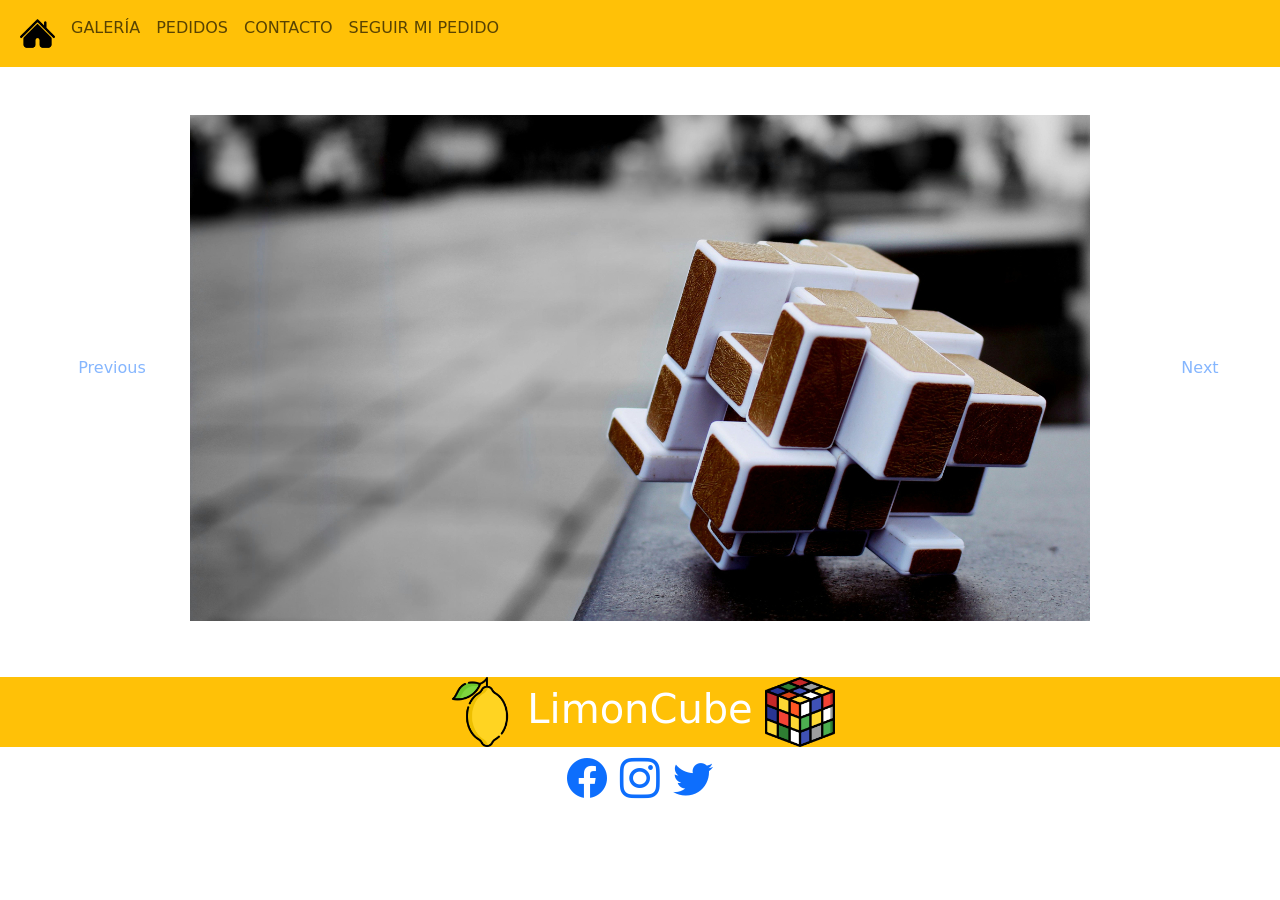
<file: index.html>
<!DOCTYPE html>
<html lang="en">

<head>
    <meta charset="UTF-8">
    <meta name="viewport" content="width=device-width, initial-scale=1.0">
    <title>Index</title>
    <!--<link rel="stylesheet" href="./assets/css/style.css">-->
    <link href="https://cdn.jsdelivr.net/npm/bootstrap@5.3.3/dist/css/bootstrap.min.css" rel="stylesheet"
        integrity="sha384-QWTKZyjpPEjISv5WaRU9OFeRpok6YctnYmDr5pNlyT2bRjXh0JMhjY6hW+ALEwIH" crossorigin="anonymous">
    <script src="https://cdn.jsdelivr.net/npm/bootstrap@5.3.3/dist/js/bootstrap.bundle.min.js"
        integrity="sha384-YvpcrYf0tY3lHB60NNkmXc5s9fDVZLESaAA55NDzOxhy9GkcIdslK1eN7N6jIeHz"
        crossorigin="anonymous"></script>
    <script src="https://cdn.jsdelivr.net/npm/@popperjs/core@2.11.8/dist/umd/popper.min.js"
        integrity="sha384-I7E8VVD/ismYTF4hNIPjVp/Zjvgyol6VFvRkX/vR+Vc4jQkC+hVqc2pM8ODewa9r"
        crossorigin="anonymous"></script>
    <script src="https://cdn.jsdelivr.net/npm/bootstrap@5.3.3/dist/js/bootstrap.min.js"
        integrity="sha384-0pUGZvbkm6XF6gxjEnlmuGrJXVbNuzT9qBBavbLwCsOGabYfZo0T0to5eqruptLy"
        crossorigin="anonymous"></script>
    <link rel="stylesheet" 
    href="https://cdn.jsdelivr.net/npm/bootstrap-icons@1.11.3/font/bootstrap-icons.css">
    <script src="https://code.jquery.com/jquery-3.7.1.js" 
        integrity="sha256-eKhayi8LEQwp4NKxN+CfCh+3qOVUtJn3QNZ0TciWLP4=" crossorigin="anonymous"></script>
    <script src="./assets/js/navbar.js"></script>
    <script src="./assets/js/footer.js"></script>
    
</head>

<body>
    <div id="menu-principal"></div>
    <br><br>
    <section>
        <div class="carousel slide" data-bs-ride="carousel" id="carousel-principal">
            <div class="carousel-inner">
                <div class="carousel-item active">
                    <img class="d-block w-30 mx-auto" src="./assets/img/carousel/imagen20cube.jpg" alt="Primera Imagen">
                </div>
                <div class="carousel-item">
                    <img class="d-block w-30 mx-auto" src="./assets/img/carousel/imagen3cube.jpg" alt="Segunda Imagen">
                </div>
                <div class="carousel-item">
                    <img class="d-block w-30 mx-auto" src="./assets/img/carousel/imagencube2.jpg" alt="Tecera Imagen">
                </div>                
            </div>
            <button class="carousel-control-prev text-primary" type="button" data-bs-target="#carousel-principal" role="button" data-bs-slide="prev">
                <span class="carousel-control-prev-icon" arial-hidden="true" ></span>
                <span class="sr-only">Previous</span> 
            </button>
            <button class="carousel-control-next text-primary"  type="button" data-bs-target="#carousel-principal" role="button" data-bs-slide="next">
                <span class="carousel-control-next-icon" arial-hidden="true" ></span>
                <span class="sr-only">Next</span>
            </button>            
        </div>
    </section>

    <article>

    </article>
    
    <br><br>


    <footer>
        <div id="pie-pagina"></div>
    </footer>
    
    
</body>

</html>
</file>
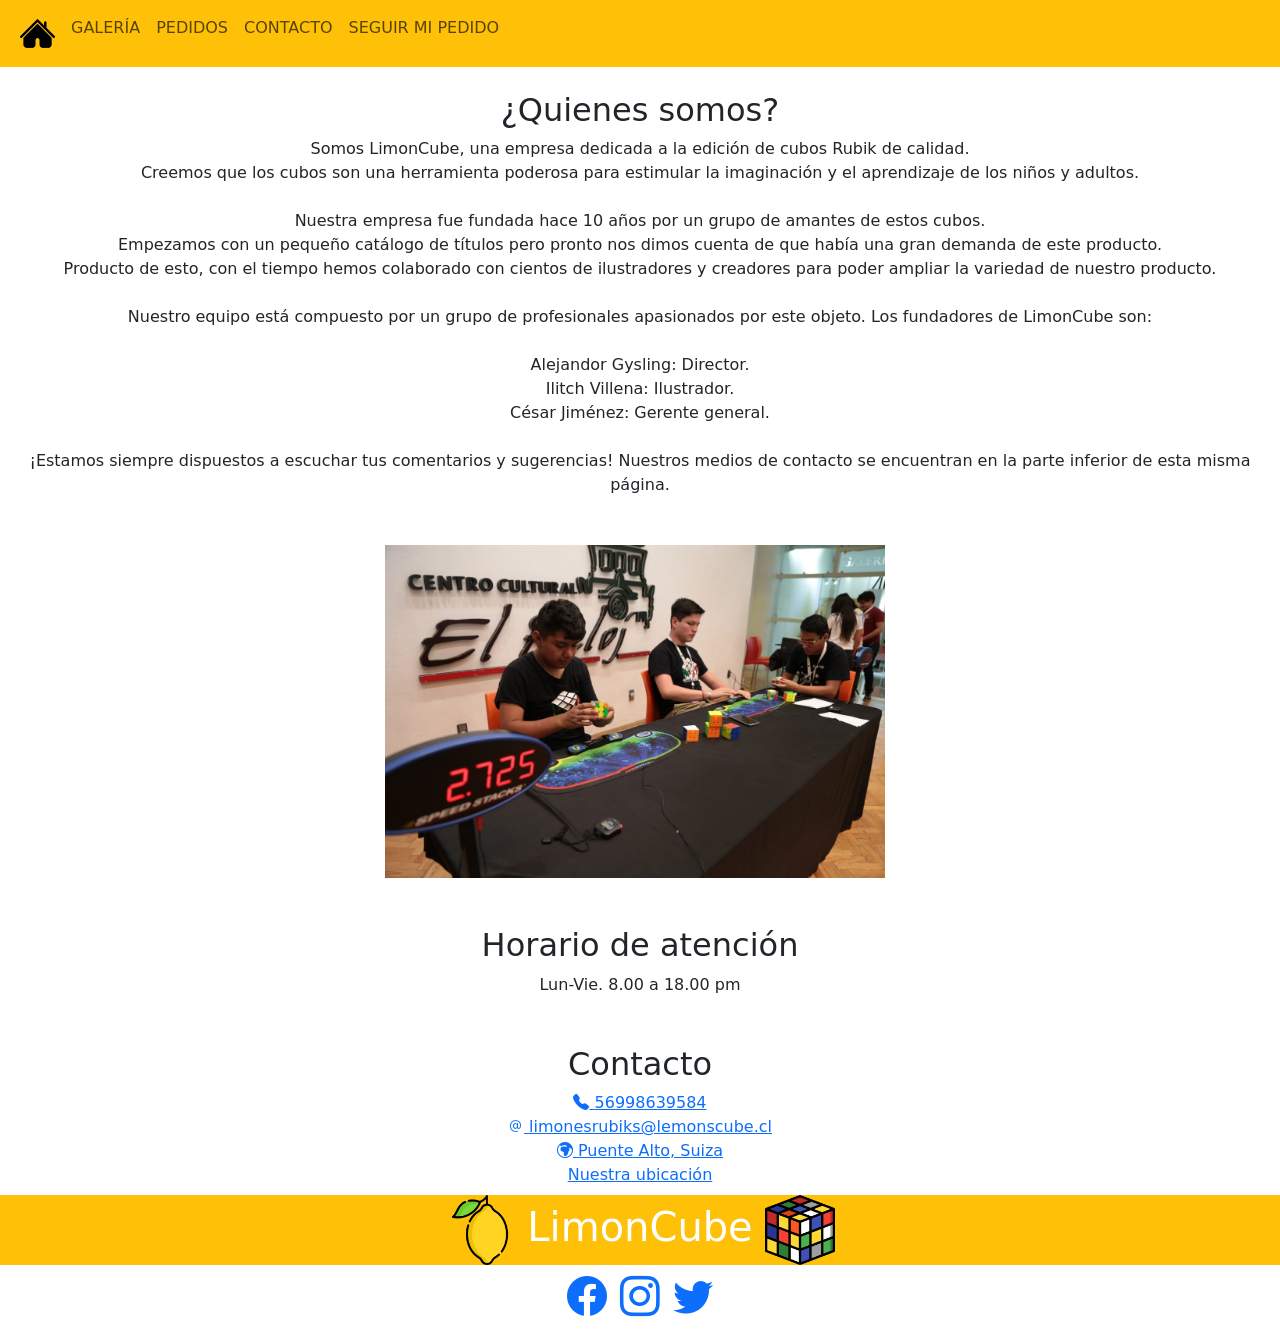
<file: contacto.html>
<!DOCTYPE html>
<html lang="en">

<head>
    <meta charset="UTF-8">
    <meta name="viewport" content="width=device-width, initial-scale=1.0">
    <title>Contacto</title>
    <link href="https://cdn.jsdelivr.net/npm/bootstrap@5.3.3/dist/css/bootstrap.min.css" rel="stylesheet" 
        integrity="sha384-QWTKZyjpPEjISv5WaRU9OFeRpok6YctnYmDr5pNlyT2bRjXh0JMhjY6hW+ALEwIH" crossorigin="anonymous">
<script src="https://cdn.jsdelivr.net/npm/bootstrap@5.3.3/dist/js/bootstrap.bundle.min.js" 
        integrity="sha384-YvpcrYf0tY3lHB60NNkmXc5s9fDVZLESaAA55NDzOxhy9GkcIdslK1eN7N6jIeHz" 
        crossorigin="anonymous"></script>
<script src="https://cdn.jsdelivr.net/npm/@popperjs/core@2.11.8/dist/umd/popper.min.js" 
        integrity="sha384-I7E8VVD/ismYTF4hNIPjVp/Zjvgyol6VFvRkX/vR+Vc4jQkC+hVqc2pM8ODewa9r" 
        crossorigin="anonymous"></script>
<script src="https://cdn.jsdelivr.net/npm/bootstrap@5.3.3/dist/js/bootstrap.min.js" 
        integrity="sha384-0pUGZvbkm6XF6gxjEnlmuGrJXVbNuzT9qBBavbLwCsOGabYfZo0T0to5eqruptLy" 
        crossorigin="anonymous"></script>
<link rel="stylesheet" href="https://cdn.jsdelivr.net/npm/bootstrap-icons@1.11.3/font/bootstrap-icons.css">
<script src="https://code.jquery.com/jquery-3.7.1.js" 
    integrity="sha256-eKhayi8LEQwp4NKxN+CfCh+3qOVUtJn3QNZ0TciWLP4=" crossorigin="anonymous"></script>
<script src="./assets/js/navbar.js"></script>
<script src="./assets/js/footer.js"></script>

</head>
<body>
     

    <div id="menu-principal"></div>
    <br>

    <div class="container-form">
        <div class="info-form text-center">
            <h2>¿Quienes somos?</h2>
            <p>
                Somos LimonCube, una empresa dedicada a la edición de cubos Rubik de calidad.
                <br>Creemos que los cubos son una herramienta poderosa para estimular la imaginación y el aprendizaje de los niños y adultos.
                <br><br>Nuestra empresa fue fundada hace 10 años por un grupo de amantes de estos cubos.
                <br>Empezamos con un pequeño catálogo de títulos pero pronto nos dimos cuenta de que había una gran demanda de este producto.
                <br>Producto de esto, con el tiempo hemos colaborado con cientos de ilustradores y creadores para poder ampliar la variedad de nuestro producto.
<br><br>
                Nuestro equipo está compuesto por un grupo de profesionales apasionados por este objeto. Los fundadores de LimonCube son:
<br><br>
                Alejandor Gysling: Director.
                <br>
                Ilitch Villena: Ilustrador.
                <br>
                César Jiménez: Gerente general.
                <br><br>

                ¡Estamos siempre dispuestos a escuchar tus comentarios y sugerencias! Nuestros medios de contacto se encuentran en la parte inferior de esta misma página.
                <br>
                </p>
                <div class="col-sm-11 m-5">
                    <img src="assets/img/contact/torneo-oficial-cubo-rubik-centro.jpeg" alt=""width="500" height="333">
                </div>
                <div>
                    <h2>Horario de atención</h2>
                    <span>Lun-Vie. 8.00 a 18.00 pm</span>
                </div>
            <br><br>
            <div class="col-sm-12 text-center">
                <h2>Contacto</h2>
                <span>
            <a href="#"><i class="bi bi-telephone-fill text-center">
            </i>56998639584</a>
            <br>
            <a href="#"><i class="bi bi-at text-center">
            </i>limonesrubiks@lemonscube.cl</a>
            <br>
            <a href="#"><i class="bi bi-globe-europe-africa text-center">
            </i> Puente Alto, Suiza</a>
            <br>
            <a href="https://www.google.com/maps/search/Av.+Providencia+%232216/@-33.4216028,-70.6089833,17z/data=!3m1!4b1?entry=ttu">Nuestra ubicación</a>
           
        </span>
    </div>

</body>

<footer>
    <div id="pie-pagina"></div>
</footer>

</html>
</file>
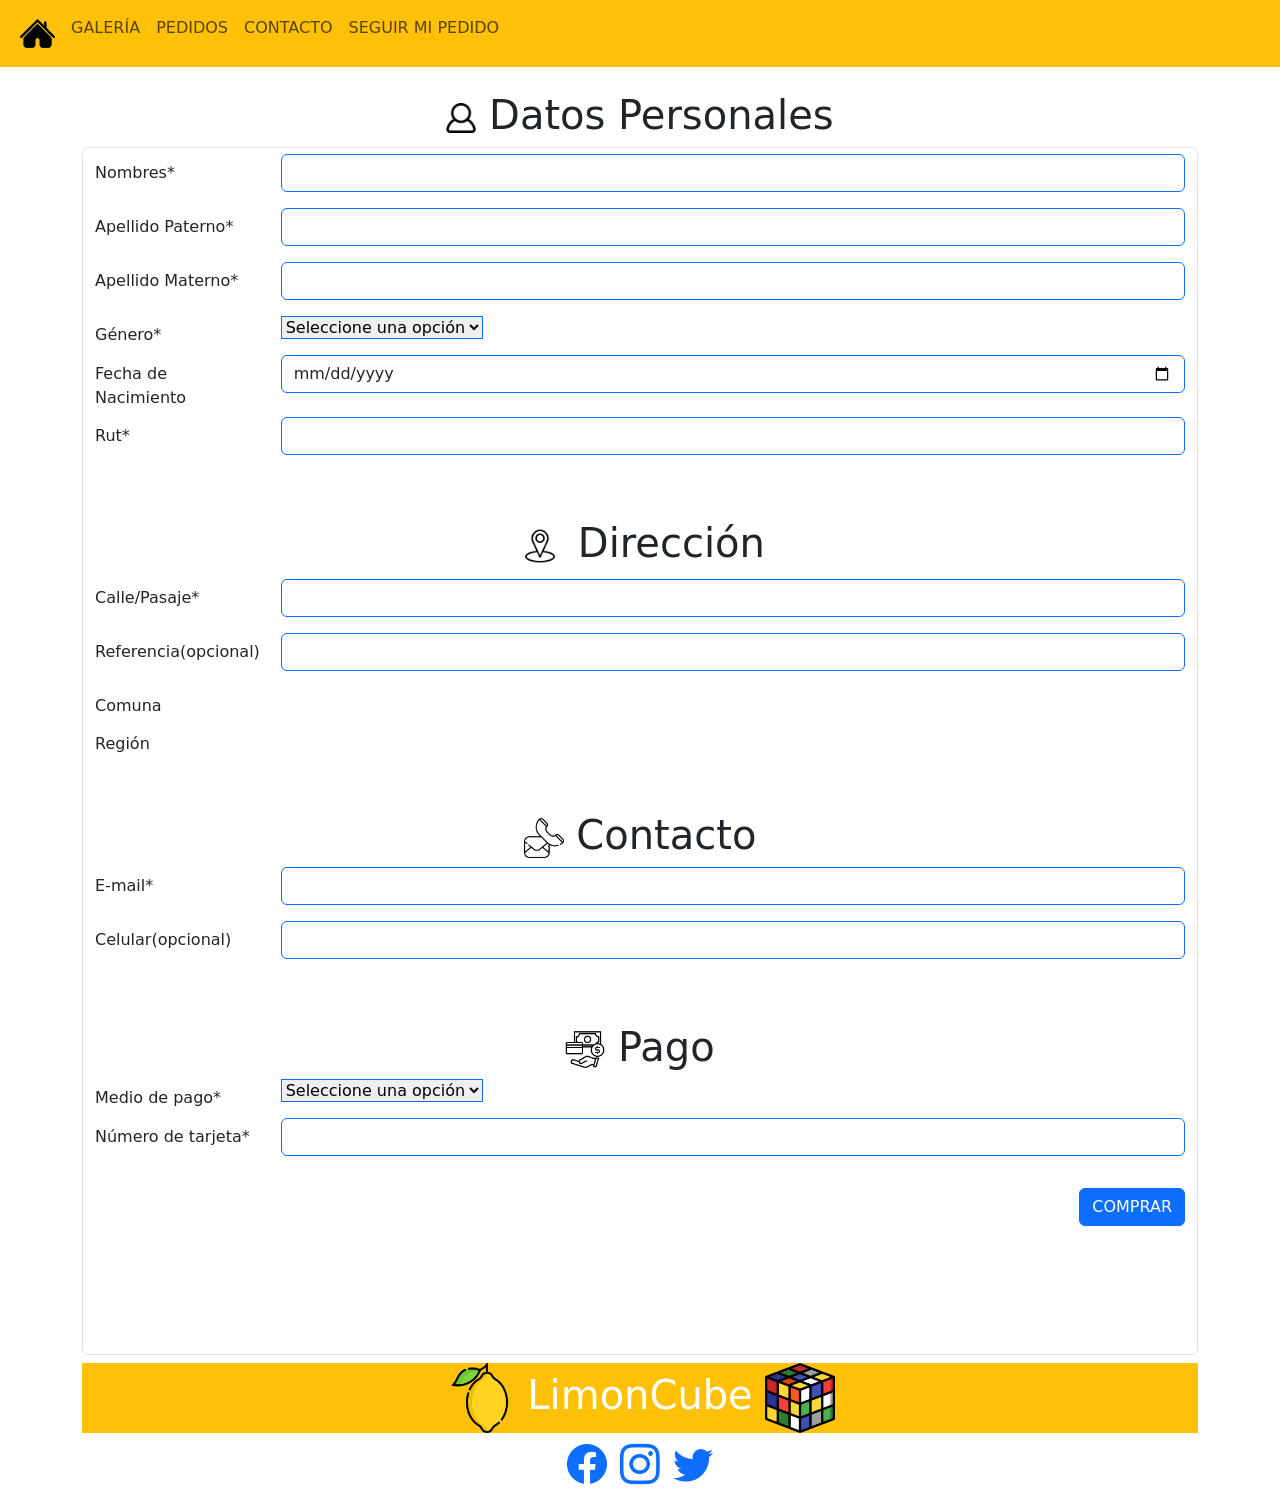
<file: formulario.html>
<!DOCTYPE html>
<html lang="en">

<head>
    <meta charset="UTF-8">
    <meta name="viewport" content="width=device-width, initial-scale=1.0">
    <title>Formulario</title>
    <link href="https://cdn.jsdelivr.net/npm/bootstrap@5.3.3/dist/css/bootstrap.min.css" rel="stylesheet"
        integrity="sha384-QWTKZyjpPEjISv5WaRU9OFeRpok6YctnYmDr5pNlyT2bRjXh0JMhjY6hW+ALEwIH" crossorigin="anonymous">
    <script src="https://cdn.jsdelivr.net/npm/bootstrap@5.3.3/dist/js/bootstrap.bundle.min.js"
        integrity="sha384-YvpcrYf0tY3lHB60NNkmXc5s9fDVZLESaAA55NDzOxhy9GkcIdslK1eN7N6jIeHz"
        crossorigin="anonymous"></script>
    <script src="https://cdn.jsdelivr.net/npm/@popperjs/core@2.11.8/dist/umd/popper.min.js"
        integrity="sha384-I7E8VVD/ismYTF4hNIPjVp/Zjvgyol6VFvRkX/vR+Vc4jQkC+hVqc2pM8ODewa9r"
        crossorigin="anonymous"></script>
    <script src="https://cdn.jsdelivr.net/npm/bootstrap@5.3.3/dist/js/bootstrap.min.js"
        integrity="sha384-0pUGZvbkm6XF6gxjEnlmuGrJXVbNuzT9qBBavbLwCsOGabYfZo0T0to5eqruptLy"
        crossorigin="anonymous"></script>
    <link rel="stylesheet" href="https://cdn.jsdelivr.net/npm/bootstrap-icons@1.11.3/font/bootstrap-icons.css">
    <script src="https://code.jquery.com/jquery-3.7.1.js" 
        integrity="sha256-eKhayi8LEQwp4NKxN+CfCh+3qOVUtJn3QNZ0TciWLP4=" crossorigin="anonymous"></script>
    <script src="./assets/js/navbar.js"></script>
    <script src="./assets/js/footer.js"></script>

</head>


    <div id="menu-principal"></div>
    <br>

    <h1 class=" text-center"><i><img src="./assets/img/icon/datospersonales.png" alt="" width="30"></i> Datos Personales</h1>


    <div class="container">
        <form class="form-control" action="">
            <div class="mb-3 row">
                <!--VALIDACIÓN-->
                <label for="nombres" class="col-sm-2 col-form-label">Nombres*</label>
                    <div class="col-sm-10">
                        <input id="nombres" name="nombres" type="text" class="form-control border-primary mb-3">
                    </div>
                <!--VALIDACIÓN-->
                <label for="apellidopaterno" class="col-sm-2 col-form-label">Apellido Paterno*</label>
                    <div class="col-sm-10">
                        <input id="apellido-paterno" name="apellidopaterno" type="text" class="form-control border-primary mb-3">
                    </div>
                <!--VALIDACIÓN-->
                <label for="apellidomaterno" class="col-sm-2 col-form-label">Apellido Materno*</label>
                    <div class="col-sm-10">
                        <input id="apellido-materno" name="apellidomaterno" type="text" class="form-control border-primary mb-3">
                    </div>
                <!--VALIDACIÓN-->
                <label for="Generos" class="col-sm-2 col-form-label">Género*</label>
                    <div class="col-sm-10">
                    <select class="for-select border-primary mb-3" name="generos" id="generos">
                        <option selected>Seleccione una opción </option>
                        <option value="1">Masculino</option>
                        <option value="2">Femenino</option>
                        <option value="3">Otro</option>
                      </select>
                    </div>
                <label for="fecha-nacimiento" class="col-sm-2 col-form-label">Fecha de Nacimiento</label>
                    <div class="col-sm-10">
                        <input id="fecha-nacimiento" name="fecha-nacimiento" type="date"
                        class="form-control border-primary mb-3">
                    </div>
                <!--VALIDACIÓN-->
                <label for="rut" class="col-sm-2 col-form-label">Rut*</label>
                    <div class="col-sm-10">
                        <input id="rut" name="rut" type="text" class="form-control border-primary mb-3">
                    </div>

    <h1 class=" text-center mt-5"><i><img src="./assets/img/icon/direccion.png" alt="" width="50"></i> Dirección</h1>

            <!--VALIDACIÓN-->
            <label for="direccion" class="col-sm-2 col-form-label">Calle/Pasaje*</label>
                <div class="col-sm-10">
                    <input id="direccion" name="direccion" type="text" class="form-control border-primary mb-3">
                </div>
            <label for="referencia" class="col-sm-2 col-form-label">Referencia(opcional)</label>
                <div class="col-sm-10">
                    <input id="referencia" name="referencia" type="text" class="form-control border-primary mb-3">
                </div>

            <!--API REST LISTAR REGIONES/COMUNAS-->
            <label for="comuna" class="col-sm-2 col-form-label">Comuna</label>
                <div class="col-sm-10"  id="comunas">
                </div>

            <label for="region" class="col-sm-2 col-form-label">Región</label>
                <div class="col-sm-10"  id="regiones">
                </div>
            
    <h1 class=" text-center mt-5"><i><img src="./assets/img/icon/contact-info_4805488.png" alt="" width="40"></i> Contacto</h1>

        <!--VALIDACIÓN-->
        <label for="mail" class="col-sm-2 col-form-label">E-mail*</label>
            <div class="col-sm-10">
                <input id="mail" name="mail" type="text" class="form-control border-primary mb-3">
            </div>
        <label for="celular" class="col-sm-2 col-form-label">Celular(opcional)</label>
            <div class="col-sm-10">
                <input id="celular" name="celular" type="text" class="form-control border-primary mb-3">
            </div>
 
    <h1 class=" text-center mt-5"><i><img src="./assets/img/icon/metodo-de-pago.png" alt="" width="40"></i> Pago</h1>

        <label for="pago" class="col-sm-2 col-form-label">Medio de pago*</label>
            <div class="col-sm-10">
            <select class="for-select border-primary mb-3" name="pago" id="pago">
                <option selected>Seleccione una opción </option>
                <option value="1">Débito</option>
                <option value="2">Crédito</option>
                <option value="3">Transferencia</option>
            </select>
            </div>
        <label for="tarjeta" class="col-sm-2 col-form-label">Número de tarjeta*</label>
            <div class="col-sm-10">
                <input id="tarjeta" name="tarjeta" type="text" class="form-control border-primary mb-3">
            </div>

            <div class="d-grid gap-2 d-md-flex justify-content-md-end">
                <button class="btn btn-primary my-3" type="button" onclick="save()">COMPRAR</button>
            </div>
            <div id="message-error" class="my-3 alert alert-danger alert-dismissible fade" role="alert">
                <div id="message">&nbsp;</div>
                </button>
            </div>            
        </form>
    </div>
    <script src="./assets/js/formulario-contacto.js"></script>
    <script src="./assets/js/integration-dpa.js"></script>
</body>

<footer>
    <div id="pie-pagina"></div>
</footer>


</html>
</file>
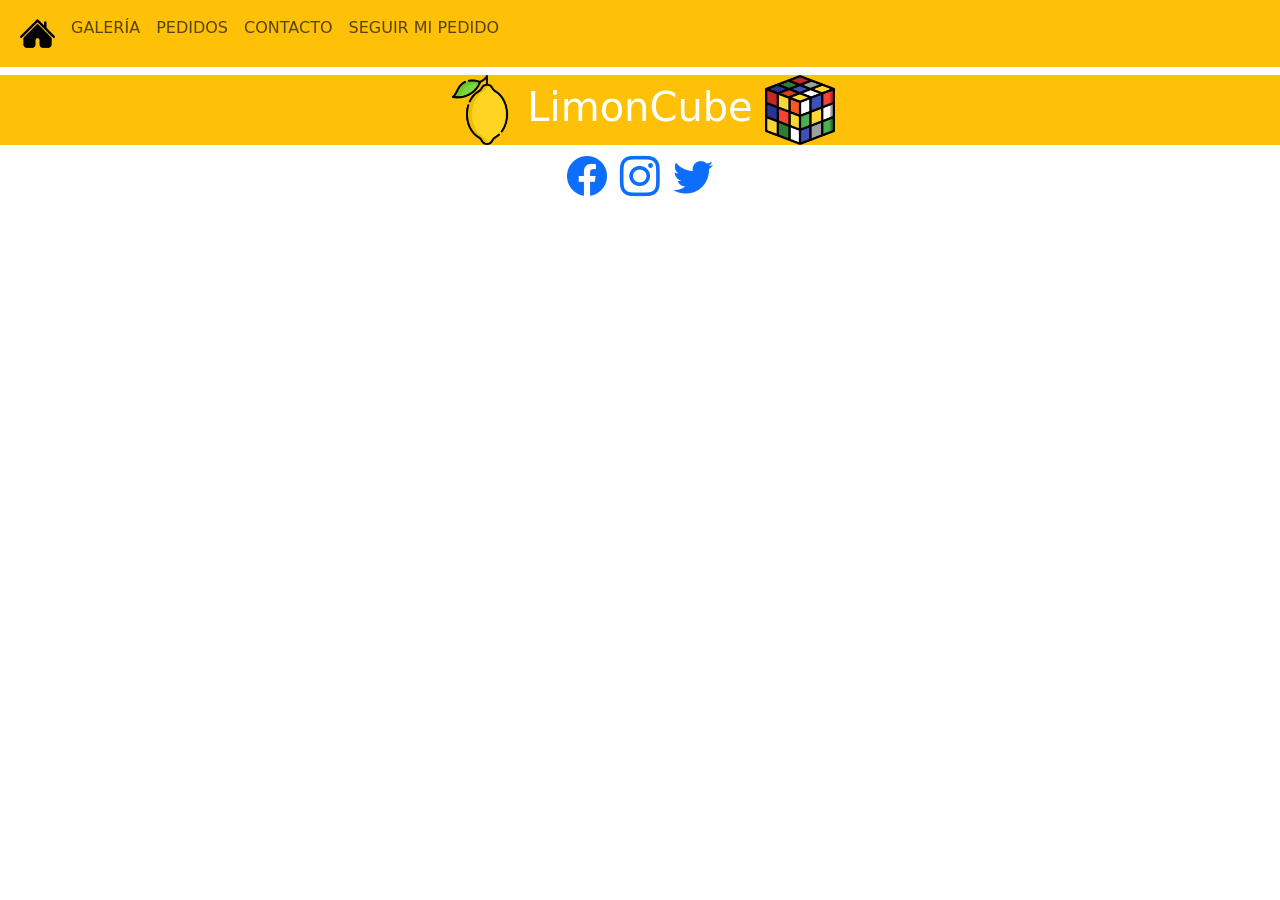
<file: galeria.html>
<!DOCTYPE html>
<html lang="en">

<head>
    <meta charset="UTF-8">
    <meta name="viewport" content="width=device-width, initial-scale=1.0">
    <title>Galería</title>
    <link href="https://cdn.jsdelivr.net/npm/bootstrap@5.3.3/dist/css/bootstrap.min.css" rel="stylesheet"
        integrity="sha384-QWTKZyjpPEjISv5WaRU9OFeRpok6YctnYmDr5pNlyT2bRjXh0JMhjY6hW+ALEwIH" crossorigin="anonymous">
    <script src="https://cdn.jsdelivr.net/npm/bootstrap@5.3.3/dist/js/bootstrap.bundle.min.js"
        integrity="sha384-YvpcrYf0tY3lHB60NNkmXc5s9fDVZLESaAA55NDzOxhy9GkcIdslK1eN7N6jIeHz"
        crossorigin="anonymous"></script>
    <script src="https://cdn.jsdelivr.net/npm/@popperjs/core@2.11.8/dist/umd/popper.min.js"
        integrity="sha384-I7E8VVD/ismYTF4hNIPjVp/Zjvgyol6VFvRkX/vR+Vc4jQkC+hVqc2pM8ODewa9r"
        crossorigin="anonymous"></script>
    <script src="https://cdn.jsdelivr.net/npm/bootstrap@5.3.3/dist/js/bootstrap.min.js"
        integrity="sha384-0pUGZvbkm6XF6gxjEnlmuGrJXVbNuzT9qBBavbLwCsOGabYfZo0T0to5eqruptLy"
        crossorigin="anonymous"></script>
    <link rel="stylesheet" href="https://cdn.jsdelivr.net/npm/bootstrap-icons@1.11.3/font/bootstrap-icons.css">
    <script src="https://code.jquery.com/jquery-3.7.1.js" 
        integrity="sha256-eKhayi8LEQwp4NKxN+CfCh+3qOVUtJn3QNZ0TciWLP4=" crossorigin="anonymous"></script>
    <script src="./assets/js/navbar.js"></script>
    <script src="./assets/js/galeria.js"></script>
    <script src="./assets/js/footer.js"></script>
</head>

<body>
    <div id="menu-principal"></div>
    <div class="container">
        <div class="row" id="imagenes">  
                                  
        </div>
    </div>

    <footer>
        <div id="pie-pagina"></div>
    </footer>
</body>

</html>
</file>
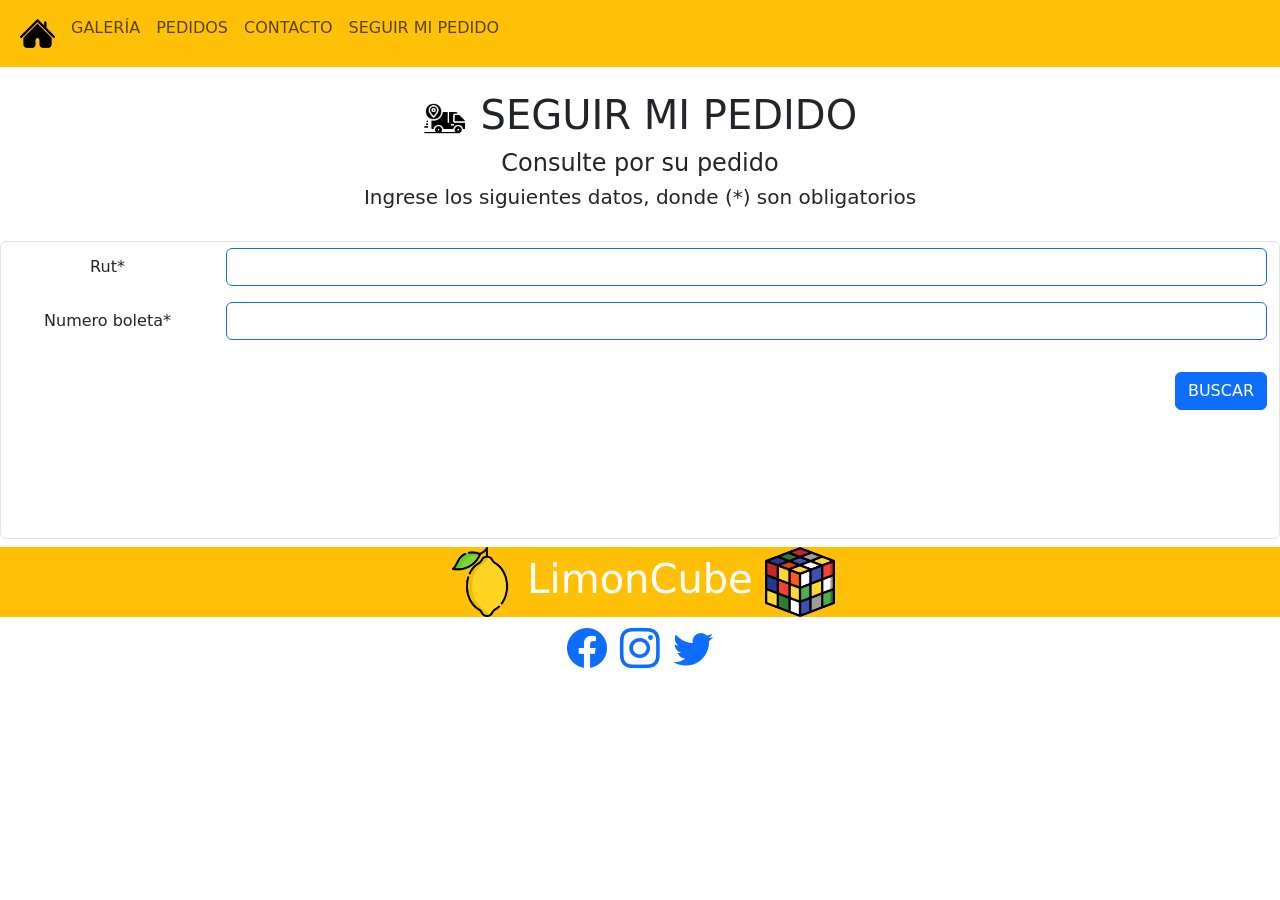
<file: seguimiento.html>
<!DOCTYPE html>
<html lang="en">
<head>
    <meta charset="UTF-8">
    <meta name="viewport" content="width=device-width, initial-scale=1.0">
    <title>Seguimiento</title>
    <link href="https://cdn.jsdelivr.net/npm/bootstrap@5.3.3/dist/css/bootstrap.min.css" rel="stylesheet" 
    integrity="sha384-QWTKZyjpPEjISv5WaRU9OFeRpok6YctnYmDr5pNlyT2bRjXh0JMhjY6hW+ALEwIH" crossorigin="anonymous">
<script src="https://cdn.jsdelivr.net/npm/bootstrap@5.3.3/dist/js/bootstrap.bundle.min.js" 
    integrity="sha384-YvpcrYf0tY3lHB60NNkmXc5s9fDVZLESaAA55NDzOxhy9GkcIdslK1eN7N6jIeHz" 
    crossorigin="anonymous"></script>
<script src="https://cdn.jsdelivr.net/npm/@popperjs/core@2.11.8/dist/umd/popper.min.js" 
    integrity="sha384-I7E8VVD/ismYTF4hNIPjVp/Zjvgyol6VFvRkX/vR+Vc4jQkC+hVqc2pM8ODewa9r" 
    crossorigin="anonymous"></script>
<script src="https://cdn.jsdelivr.net/npm/bootstrap@5.3.3/dist/js/bootstrap.min.js" 
    integrity="sha384-0pUGZvbkm6XF6gxjEnlmuGrJXVbNuzT9qBBavbLwCsOGabYfZo0T0to5eqruptLy" 
    crossorigin="anonymous"></script>
<link rel="stylesheet" href="https://cdn.jsdelivr.net/npm/bootstrap-icons@1.11.3/font/bootstrap-icons.css">
<script src="https://code.jquery.com/jquery-3.7.1.js" 
integrity="sha256-eKhayi8LEQwp4NKxN+CfCh+3qOVUtJn3QNZ0TciWLP4=" crossorigin="anonymous"></script>
<script src="./assets/js/navbar.js"></script>
<script src="./assets/js/footer.js"></script>

</head>
<body>

    <div id="menu-principal"></div>
    <br>
    <h1 class=" text-center"><i><img src="./assets/img/icon/pedido.png" alt="" width="45"></i> SEGUIR MI PEDIDO</h1>

    <h4 class="text-center">Consulte por su pedido</h4>
    <h5 class="text-center">Ingrese los siguientes datos, donde (*) son obligatorios</h5>
    <br>
    <div class="container-form">
        <form class="form-control" action="">
            <div class="mb-3 row">
                <label for="rut" class="col-sm-2 col-form-label text-center">Rut*</label>
                    <div class="col-sm-10">
                        <input id="rut" name="rut" type="text" class="form-control border-primary mb-3">
                    </div>

                <label for="boleta" class="col-sm-2 col-form-label text-center">Numero boleta*</label>
                    <div class="col-sm-10">
                        <input id="boleta" name="boleta" type="text" class="form-control border-primary mb-3">
                    </div>
                    <div class="d-grid gap-2 d-md-flex justify-content-md-end">
                        <button class="btn btn-primary my-3" type="button" onclick="save()">BUSCAR</button>
                    </div>
                    <div id="message-error" class="my-3 alert alert-danger alert-dismissible fade" role="alert">
                        <div id="message">&nbsp;</div>
                        </button>
                    </div>  
        </form>
    </div>
    <script src="./assets/js/pedido.js"></script>
    
</body>

<footer>
    <div id="pie-pagina"></div>
</footer>

</html>
</file>
<file: assets/css/style.css>
body {
}

.titulo {
    color: red;
    margin-top: 10px;
    margin-bottom: 10px;
    border-bottom: 1px solid blue;
    text-align: center;
    
}
/*
   propiedad que permite editar la lista de forma vertical
   a horizontal
*/
ul {
    list-style-type: none;
    margin: 0;
    padding: 15px;
    background-color: #13D6F0;
}

li {
    display: inline;
    margin-left: 25px;
    font-size: 25px;
}

li a {
    text-decoration: none;
    color: #FFFFFF;
}
</file>
